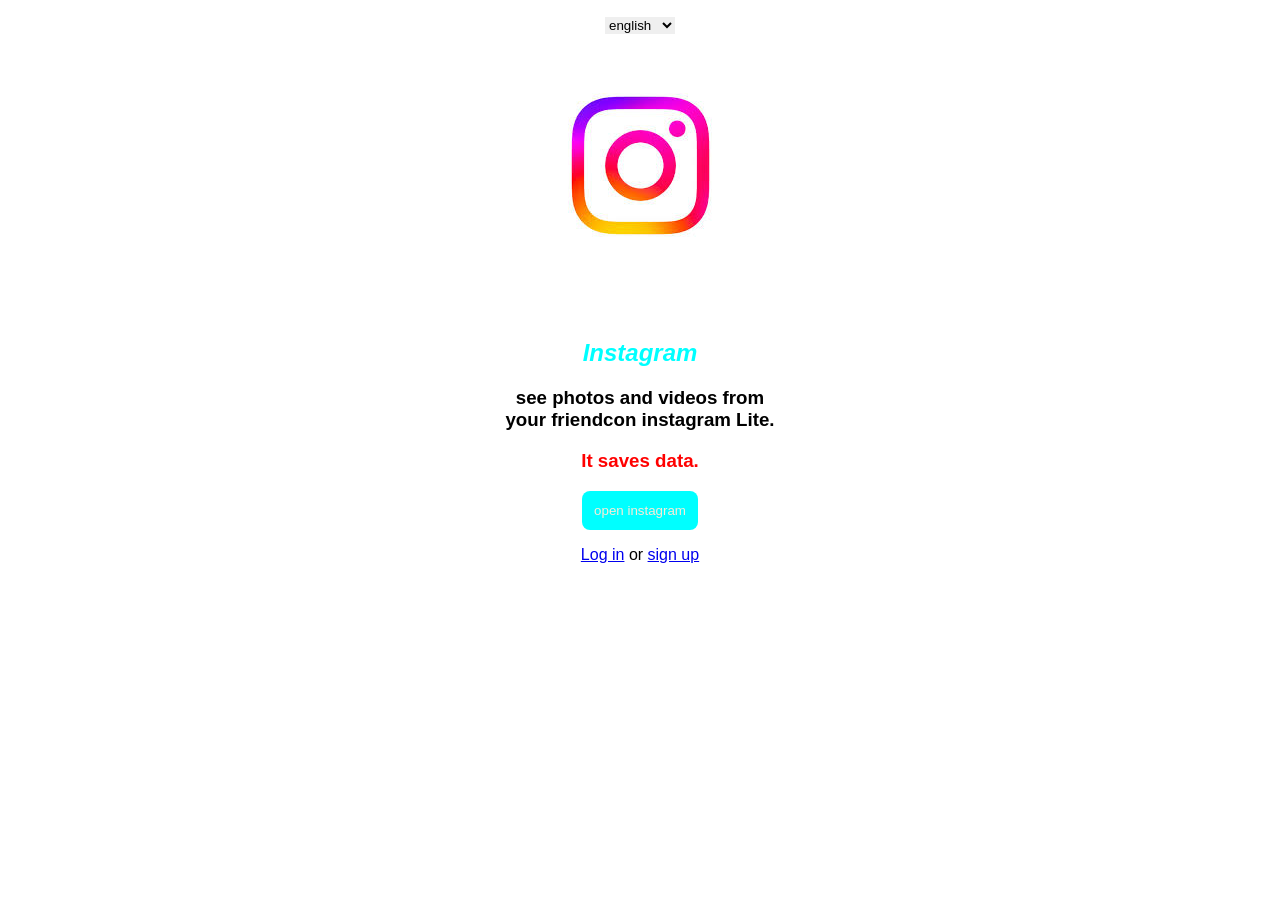
<file: index.html>
<!DOCTYPE html>
<html>
    <head>
        <title> insta page </title>
        <link rel="stylesheet" href="style.css">
    </head>
    <body>
        
        <p align="center"><h7>
            <select name="language" id="" align="center" style="border: none;">
                <option value="english">english</option>
                <option value="english" >french</option>
                <option value="english" >spanish</option>
                <option value="english"  >german</option>
                <option value="english"  >japanise</option>
            </select>
        </h7></p>
        <h3 align="center"><img src="Instagram.jpg" alt="pic is not found"></h3>
        <br>
        <h2 align="center" style="color:aqua"><i><b>Instagram</b></i> </h2>
        <h3 align="center" style="font-style:initial;"> 
              see photos and videos from<br>
            your friendcon instagram Lite.<br>
        </h3>
        <h3 align="center" style="color:red">It saves data.</h3>
        <p align="center" style="color:blue"><submit ><a  target="_blank" href="https://play.google.com/store/apps/details?id=com.instagram.lite" ><input type="submit" value="open instagram"></submit></a></p>
        <p align="center"><a href="login page.html">Log in</a> or
            <a href="signup.html">sign up</a>
        
        </p>
    </body>
</html>
</file>
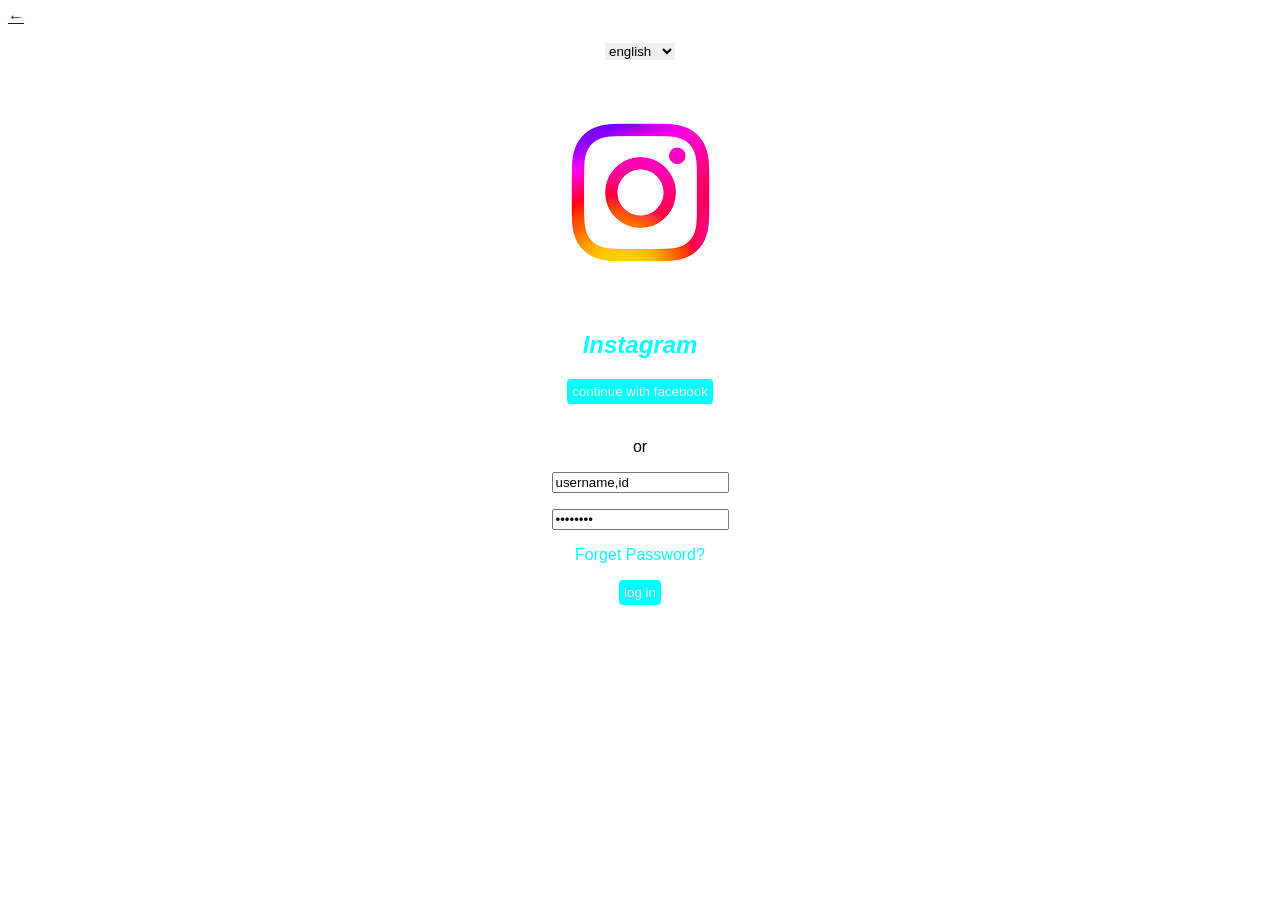
<file: login page.html>
<!DOCTYPE html>
<html>
    <head>
        <title> insta page </title>
        <link rel="stylesheet" href="style.css">
    </head>
    <body>
        <form action=""></form>
        <header>
            <a href="intagram page.html" ><value>&#8592</value></a>
        </header>
        <p align="center"><h7>
            <select name="" id="" style="border: none;">
                <option value="english" >english</option>
                <option value="english" >french</option>
                <option value="english" >spanish</option>
                <option value="english" >german</option>
                <option value="english" >japanise</option>
            </select>
            </h7></p>
            <h2 align="center"><img src="Instagram.jpg" alt="pic is not found"></h2>
        <h2 align="center" style="color:aqua"><i><b>Instagram</b></i></h2>
        <p align="center"><submit><input type="button" value="continue with facebook" style="border: none;background-color: aqua; border-radius: 4px;padding: 5px;color:antiquewhite ;"></submit></p>
       <br><legend align="center">or</legend>
        <p align="center"><input type="text" value="username,id"></p>
        <p align="center"><input type="password" value="password"></p>
        <p align="center"  style="color:aqua">Forget Password?</p>
        <p align="center"><input type="button" value="log in"  style="border: none;background-color: aqua; border-radius: 4px;padding: 5px;color:antiquewhite ; width=4px"></p>
        
        </body>
</html>
</file>
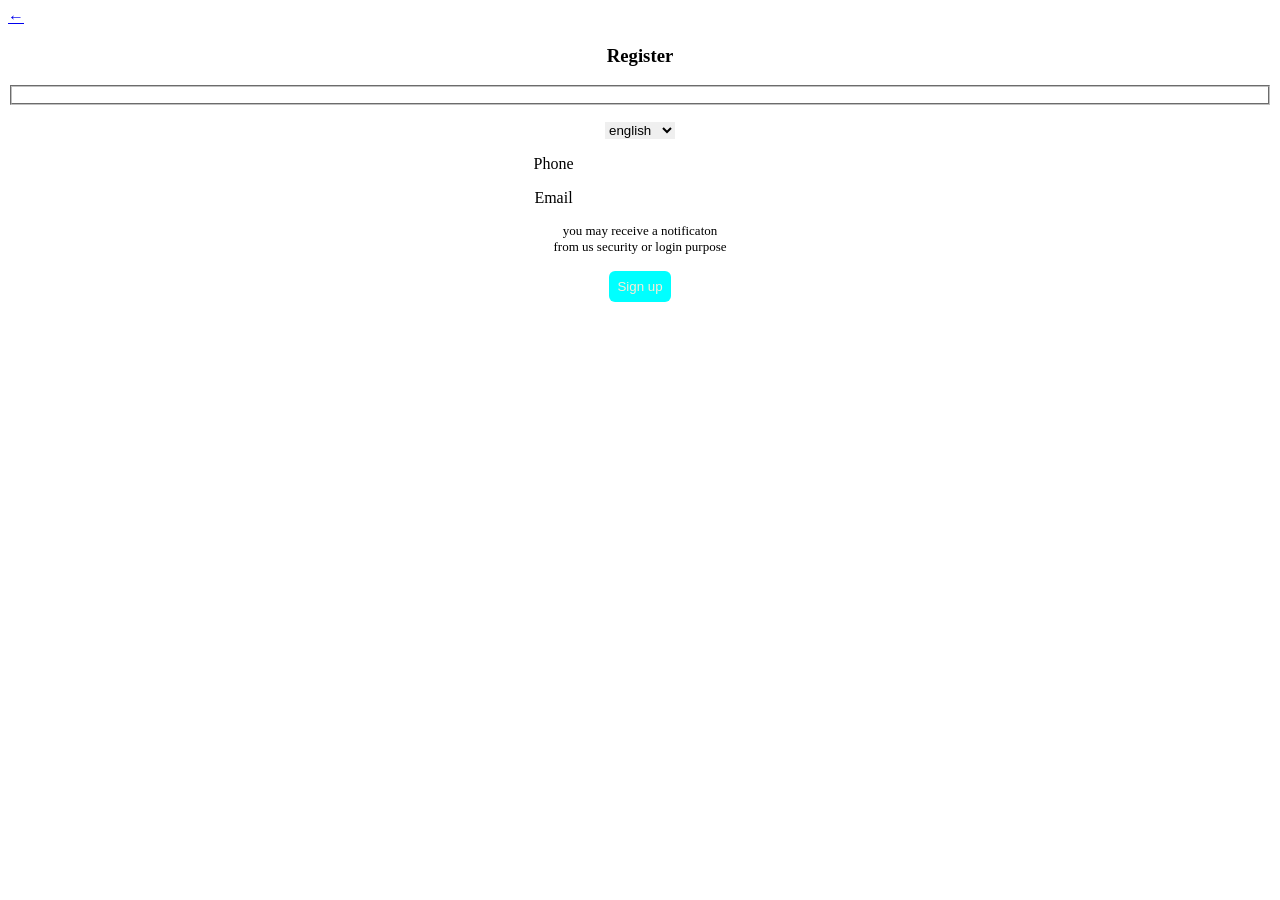
<file: signup.html>
<!DOCTYPE html>
<html>
    <head> 
        <title> sign up</title>  
    </head>
    <body>
        <header>
            <a href="intagram page.html"><value>&#8592</value></a>
        </header>
        <h3 align="center">Register</h3>
        <fieldset> </fieldset>
        <p align="center"><select name="" id="" style="border: none;">
            <option value="english">english</option>  
            <option value="french">french</option> 
            <option value="spanish">spanish</option> 
            <option value="german">german</option> 
            <option value="japanise">japanise</option> 

        </select>
        </p>
        <p align="center">Phone<input type="phone number" value="" style="border: none;"></p> 
        <p align="center" >Email<input type="email" value="" style="border: none;"></p> 
        <p align="center" style="font-size: small;"><h10>you may receive a notificaton <br> from us security or login purpose</h10></p>
        <p align="center" ><input type="button" value="Sign up" style="color: antiquewhite;background-color: aqua;border: none;padding: 8px;border-radius: 6px;"></p>
        
    </body>
</html>
</file>
<file: style.css>
body{
    font-family: 'Gill Sans', 'Gill Sans MT', Calibri, 'Trebuchet MS', sans-serif;
}
input[type=submit]{
    background-color: aqua;
    color: antiquewhite;
    border: none;
    padding: 12px;
    border-radius: 8px;
}
input[type=submit]:hover{
    background-color: rgb(14, 7, 134);
}
</file>
